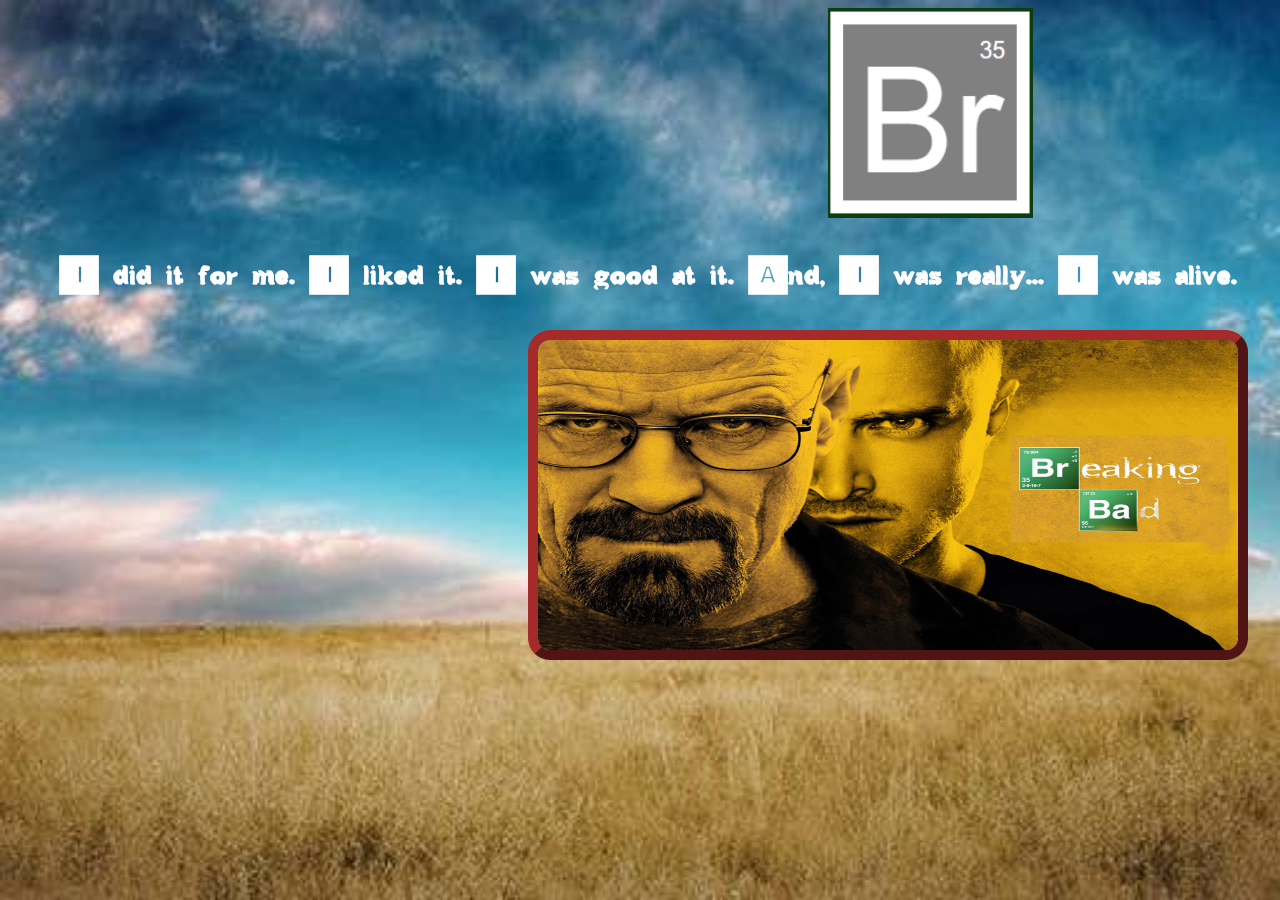
<file: index.html>
<!DOCTYPE html>
<html lang="en">
<head>
    <meta charset="UTF-8">
    <meta name="viewport" content="width=device-width, initial-scale=1.0">
    <title>index</title>
    <link rel="stylesheet" type="text/css" href="style.css">
    <link rel="icon" type="img/png" href="img/icon.png">
</head>
<link rel="icon" type="img/logo.png"
<body></body>
<body div class="centro">   
    
    <img class="img-2" src="img/logo.PNG" usemap="#Bad">
    <br>
    <br>
    <h1 id="frase"> I did it for me. I liked it. I was good at it. And, I was really... I was alive.</h1>
    <img class="img-3" src="img/poster.jpg" usemap="#break">
    <map name="break">
       <area shape="rect" coords="483,103,663,145" href="formulario.html">
       <map name="Bad">
        <area shape="rect" coords="514,147,660,183" href="tabla.html">
       </map>

    </map>
    </body>
    
    

</html>
</file>
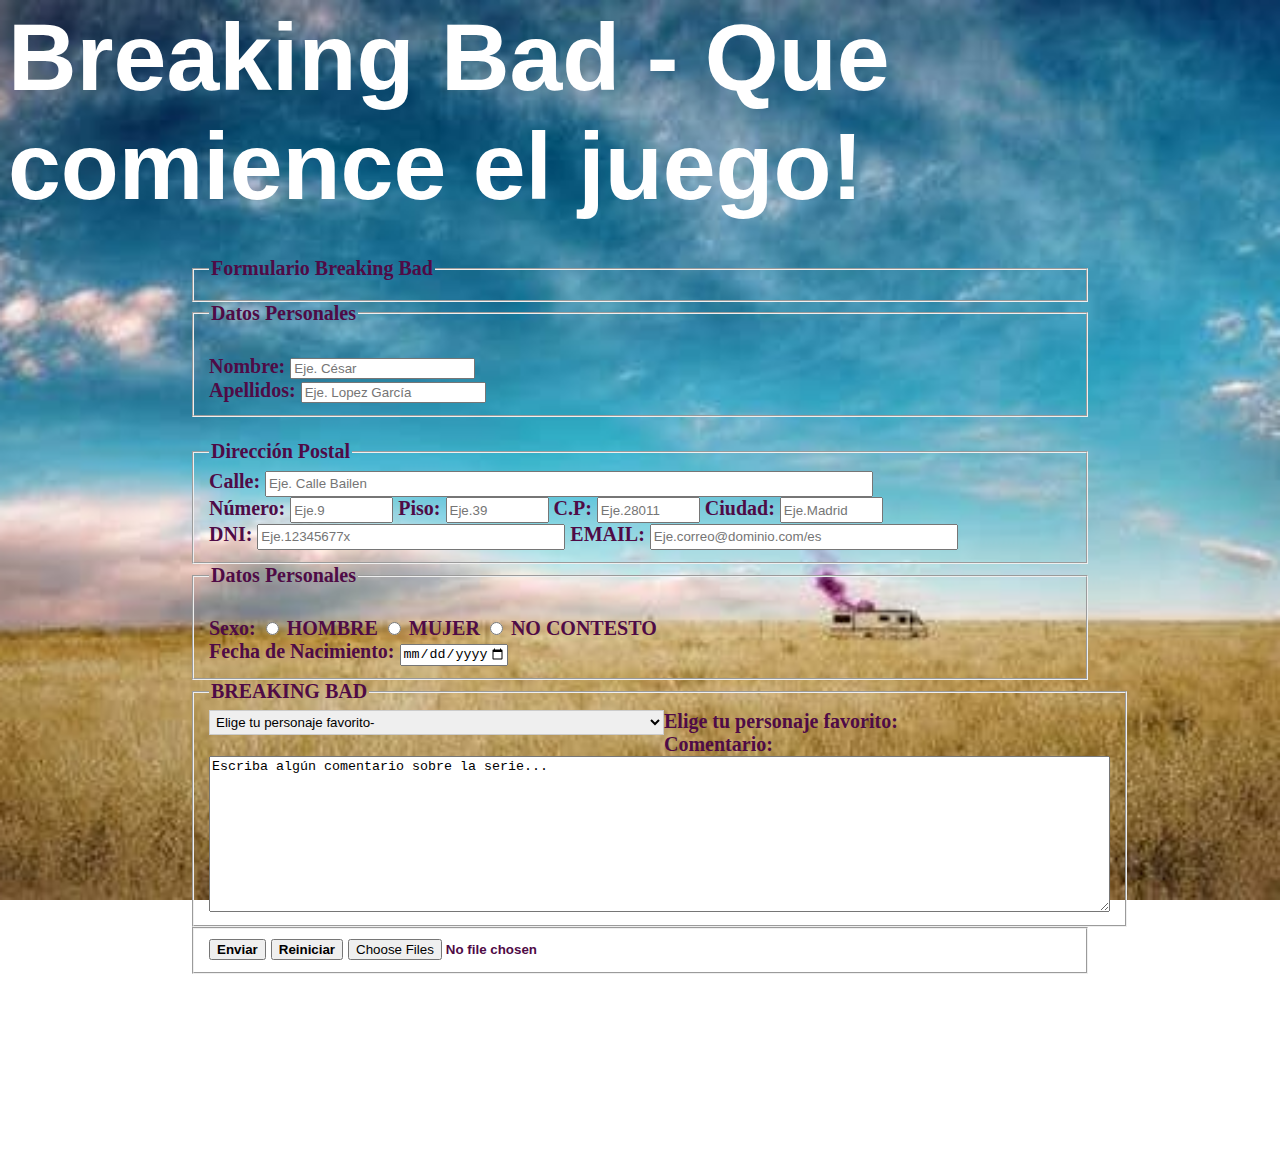
<file: formulario.html>
<!DOCTYPE html>
<html lang="en">
<head>
    <link rel="stylesheet" href="style.css">
    <meta charset="UTF-8">
    <meta name="viewport" content="width=device-width, initial-scale=1.0">
    <title>formulario</title>
    <link rel="icon" type="img/png" href="/img/icon.png">
    
</head>
<body div class="cuerpo">
    <h1 id="frase2">Breaking Bad - Que comience el juego!</h1>
    <br>
    <br>
    <form action="mailto:raul.rodriguez@proeducaglobal.com" method="post" name=""formulario" id="formulario">
    <fieldset>
        <legend>Formulario Breaking Bad</legend>
    </fieldset>
    <fieldset>
        <legend>Datos Personales</legend>
    <br>
    Nombre: <input type="text" name="caja" id="name" placeholder="Eje. César" required>
    <br>
    Apellidos: <input type="text" name="caja" id="apellido" placeholder="Eje. Lopez García" value="" required>
</fieldset>
    <br>
    <fieldset>
        <legend>Dirección Postal</legend>
      
    Calle: <input type="text" name="caja" id="calle" placeholder="Eje. Calle Bailen" > 
    <br>
    Número: <input type="number" name="numero" id="espacio" placeholder="Eje.9">
    Piso: <input type="number" name="piso" id="espacio" placeholder="Eje.39">
    C.P: <input type="number" name="c.p" id="espacio" placeholder="Eje.28011">
    Ciudad: <input type="name" name="ciudad" id="espacio" placeholder="Eje.Madrid">
    <br>
    DNI: <input type="name" name="dni" id="documento" placeholder="Eje.12345677x">
    EMAIL: <input type="email" name="correo" id="documento" placeholder="Eje.correo@dominio.com/es" required>
    </fieldset>
    
    <fieldset>
        <legend>Datos Personales</legend>
     <br>
     Sexo: <input type="radio" name="sexo" value="H"> HOMBRE
           <input type="radio" name="sexo" value="M"> MUJER
           <input type="radio" name="sexo" value="N/C"> NO CONTESTO
           <br>
    Fecha de Nacimiento: <input type="date" name="fecha" min="1960-03-25"
                                        max="2018-05-25" step="2">
    </fieldset>
    <fieldset>
        <legend>BREAKING BAD</legend>
     Elige tu personaje favorito: <select name="Personaje" id="person">
        <option value="1">Elige tu personaje favorito-</option>
        <option value="2">Jessie Pinkman</option>
        <option value="3">Walter White</option>
        <option value="4">Saul Goodman</option>
        <option value="5">Gustavo Fring</option>
        <option value="6">Pollos Hermanos</option>
        <option value="7">Otros Personajes</option>
     </select> 
     <br>
     Comentario: <textarea placeholder="Escriba algún comentario sobre la serie..." name="texto" id="coment"
        cols="110" rows="10">Escriba algún comentario sobre la serie...</textarea>
        <br>
        </fieldset>
        <fieldset>
        <input type="submit" value="Enviar" id="button">
        <input type="submit" value="Reiniciar" id="button">
        <input type="file" name="adjunto" accept=".pdf,.jpg,.png" multiple id="button">
    </fieldset>
      </form>
  
</body>
</html>
</file>
<file: style.css>
@font-face {
    font-family: "tebeo";
    src: url("/font/Breaking.ttf");
    
}
body { background-image: url("img/fondo.jpg");
    background-size: cover;
    background-position: center;
    background-repeat: no-repeat;
    background-attachment: fixed;    
}
.img-2 { height: 210px;
    width: 205px;
    margin-left: 820px;    
}
#frase {
    position: absolute;
    width: 100%;
    color: white;
    font-family: "tebeo"; 
    font-size: 55px; 
    margin-top: -5px;
    text-align: center;
}
.img-3 {
    height: 310px;
    width: 700px;    
    border-radius: 22px;
    border: 10px outset brown;
    margin-top: 90px;
    margin-left: 520px;
}

.cuerpo { background-image: url("img/fondo.jpg");
    background-size: cover;
    background-position: center;
    background-repeat: no-repeat;
    background-attachment: fixed;    
}
#frase2 {
    position: initial;
    width: 100%;
    color: white;
    font-family: Arial, Helvetica, sans-serif ; 
    font-size: 95px; 
    margin-top: -5px;
}
#formulario {
    margin: auto;
    border: 10px;
    width: 900px;
    height: 900px;
    color: rgb(79, 11, 70);
    font-size: 20px;
    margin-top: -5%;
    font-weight: bold;
}
#calle {
    width: 600px;
    height: 20px;
}
#espacio {
    width: 95px;
    height: 20px;
}
#documento {
    width: 300px;
    height: 20px;
}
#person {
    border: 1px solid #ccc;
    padding: 2px;
    margin: 0;     
    float: left;
    width: 455px;
    height: 25px;
}
#coment {
    float: left;
}
#button {
    font-weight: bold;
}
.general { 
    background-color: #0c3e11;
    background-image: none;
    padding: 10px;
    font-family: Arial, Helvetica, sans-serif; 
    font-weight: bold;
    text-align: center;
    }
#screen {
    background-color: #0c3e11;
}

.tabla {
    background-color: #061d08;
    width: 720px;
    height: 600px; 
    margin-left: auto;
    margin-right: auto; 
    border-spacing: 10px;
}

.tabla2 {
    background-color: #061d08;
    width: 700px;
    height: 100px; 
    margin-left: auto;
    margin-right: auto; 
    border-spacing: 8px;
}

.tr2{
    background-color: #ffd417;
}

.casimg1{
    width: 80%;
    height: 80%;
}

h2 {
    font-size: 36px;
}

h6 {
    font-size: 9px;
}

h2,h6 {
    margin-top: -2px;
    margin-bottom: 0px;
}

td {
    width: 90px;
    height: 60px;
}

#verdecrem {
    background-color: #89A419;
    }
#verdecla {
    background-color: #B8DC19;    
}
#verdeoscuro {
    background-color: #637124;
    }
#verdeoscu {
    background-color: #828E50;
}
#verdeclaro {
    background-color: #D5EA73;
    }
#vercla2 {
    background-color: greenyellow;
}
#grey {
    background: #C2C721;
   }
#lechuga {
    background-color: #C7E538;
    }
#claro {
    background-color: #BCC49E;
}
#morado {
    background-color: purple;
}
</file>
